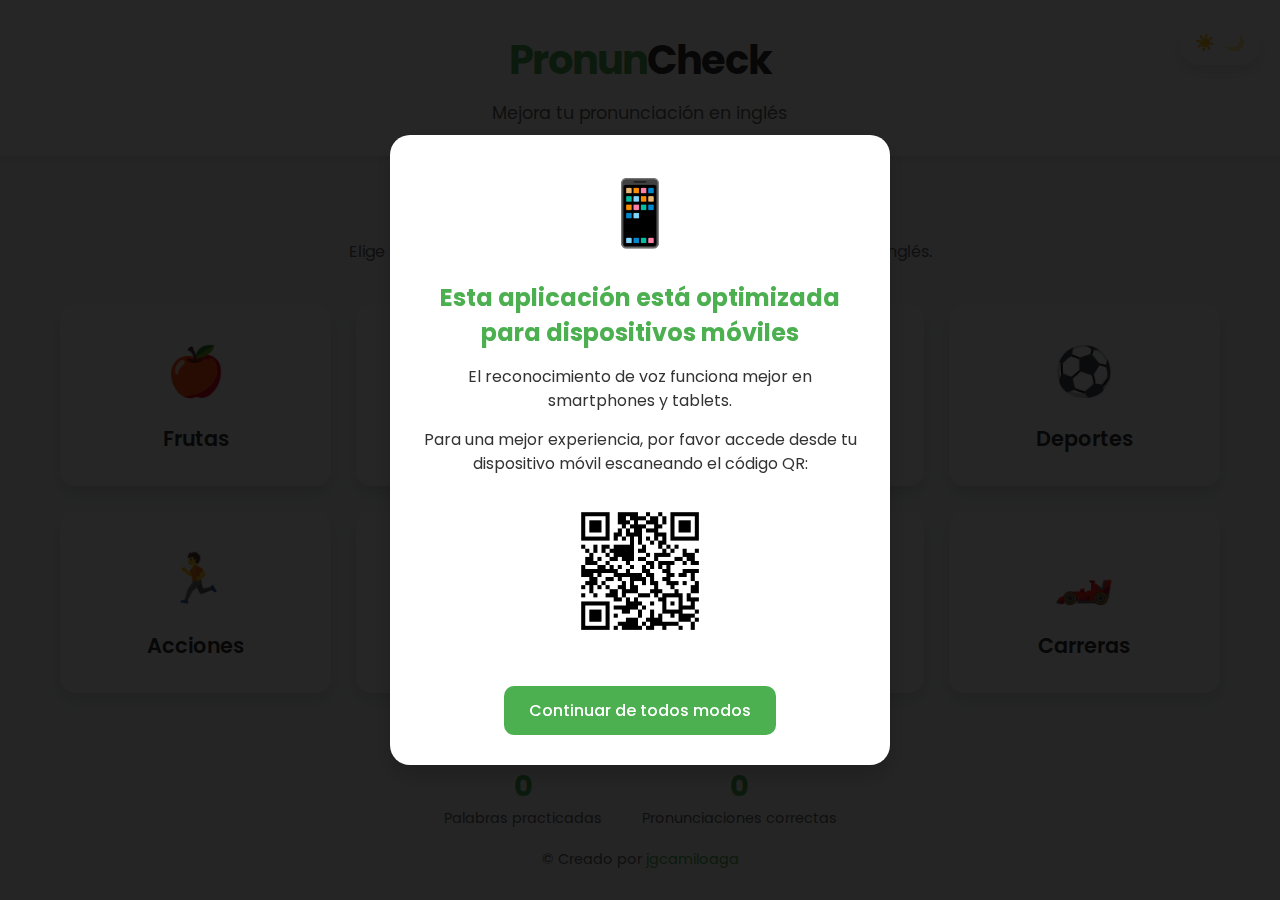
<file: index.html>
<!DOCTYPE html>
<html lang="es">
  <head>
    <meta charset="UTF-8" />
    <meta name="viewport" content="width=device-width, initial-scale=1.0" />
    <meta name="description" content="Mejora tu pronunciación en inglés" />
    <meta
      name="keywords"
      content="pronunciación, inglés, palabras, categorías"
    />
    <title>PronunCheck - Categorías</title>
    <link rel="stylesheet" href="styles/main.css" />
    <link rel="stylesheet" href="styles/mobile-notice.css" />
    <link rel="icon" href="img/icon.ico" />
    <!-- Fuente Google Fonts -->
    <link rel="preconnect" href="https://fonts.googleapis.com" />
    <link rel="preconnect" href="https://fonts.gstatic.com" crossorigin />
    <link
      href="https://fonts.googleapis.com/css2?family=Poppins:wght@400;500;600;700&display=swap"
      rel="stylesheet"
    />
  </head>
  <body>
    <div class="theme-toggle">
      <span class="theme-icon light-icon">☀️</span>
      <span class="theme-icon dark-icon">🌙</span>
    </div>

    <header>
      <div class="logo">
        <h1><span class="accent">Pronun</span>Check</h1>
      </div>
      <p class="tagline">Mejora tu pronunciación en inglés</p>
    </header>

    <main>
      <section class="intro">
        <h2>Selecciona una categoría</h2>
        <p>
          Elige una categoría para practicar la pronunciación de palabras en
          inglés.
        </p>
      </section>

      <section class="categories-grid">
        <a href="game.html" class="category" data-category="Fruits">
          <div class="category-icon">🍎</div>
          <h3>Frutas</h3>
        </a>
        <a href="game.html" class="category" data-category="Clothes">
          <div class="category-icon">👕</div>
          <h3>Ropa</h3>
        </a>
        <a href="game.html" class="category" data-category="Technology">
          <div class="category-icon">💻</div>
          <h3>Tecnología</h3>
        </a>
        <a href="game.html" class="category" data-category="Sports">
          <div class="category-icon">⚽</div>
          <h3>Deportes</h3>
        </a>
        <a href="game.html" class="category" data-category="Action">
          <div class="category-icon">🏃</div>
          <h3>Acciones</h3>
        </a>
        <a href="game.html" class="category" data-category="Puzzle">
          <div class="category-icon">🧩</div>
          <h3>Puzzles</h3>
        </a>
        <a href="game.html" class="category" data-category="RPG">
          <div class="category-icon">🧙</div>
          <h3>RPG</h3>
        </a>
        <a href="game.html" class="category" data-category="Racing">
          <div class="category-icon">🏎️</div>
          <h3>Carreras</h3>
        </a>
      </section>
    </main>

    <footer>
      <div class="stats">
        <div class="stat-item">
          <span class="stat-value" id="totalWords">0</span>
          <span class="stat-label">Palabras practicadas</span>
        </div>
        <div class="stat-item">
          <span class="stat-value" id="correctWords">0</span>
          <span class="stat-label">Pronunciaciones correctas</span>
        </div>
      </div>
      <p class="copyright">
        &copy; Creado por
        <a href="https://github.com/jgcamiloaga" target="_blank">jgcamiloaga</a>
      </p>
    </footer>

    <script src="app.js"></script>
    <script src="device-detector.js"></script>
  </body>
</html>
</file>
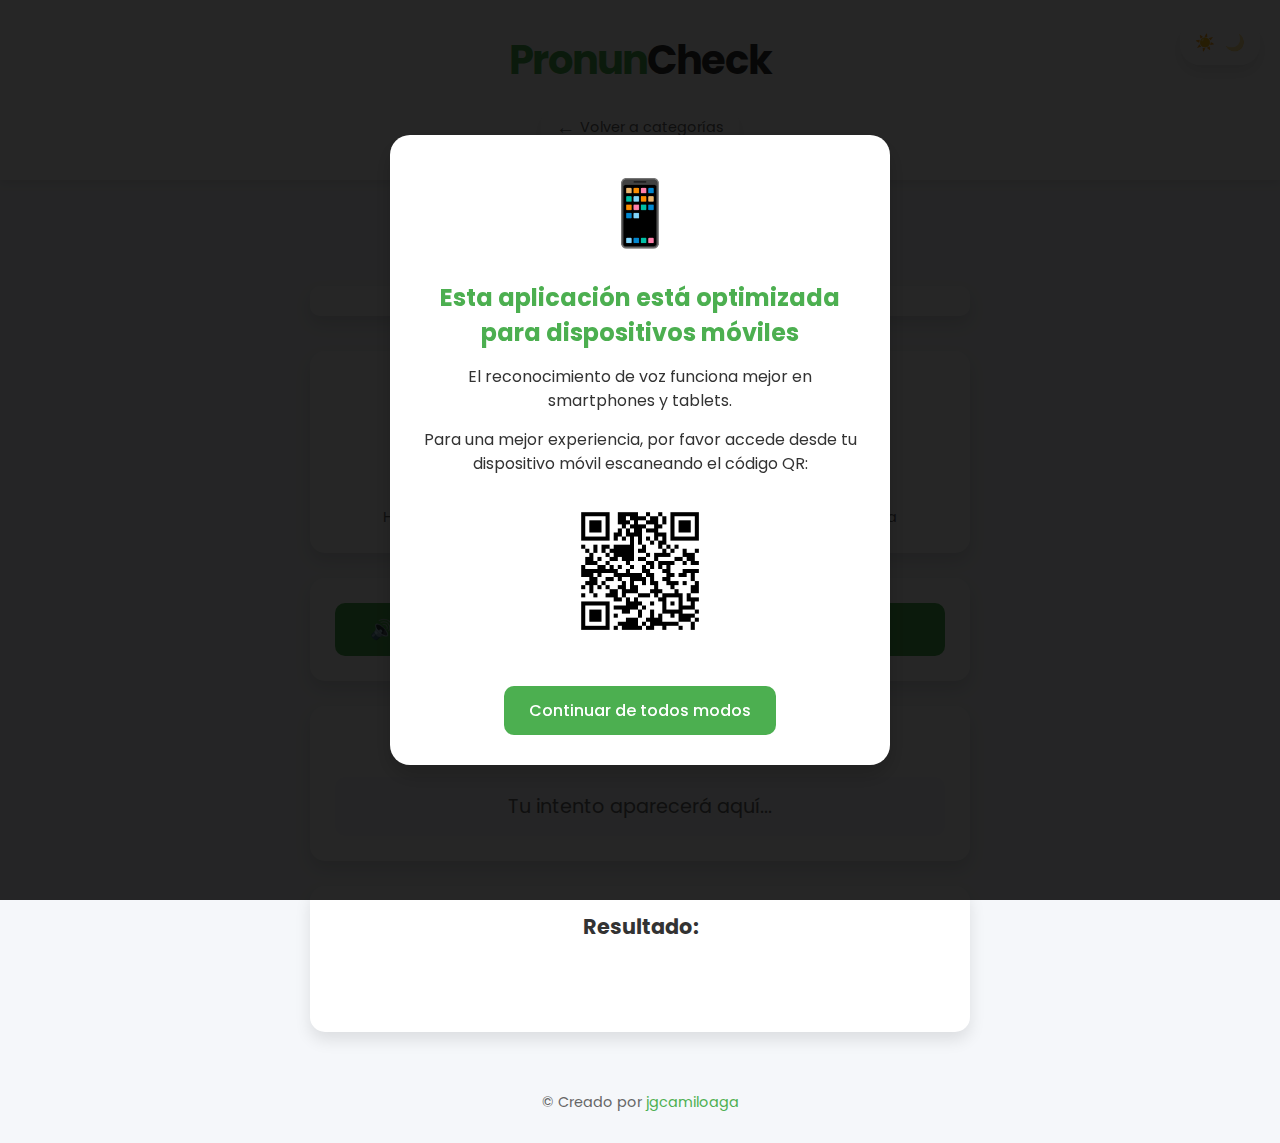
<file: game.html>
<!DOCTYPE html>
<html lang="es">
  <head>
    <meta charset="UTF-8" />
    <meta name="viewport" content="width=device-width, initial-scale=1.0" />
    <title>PronunCheck - Juego</title>
    <link rel="stylesheet" href="styles/main.css" />
    <link rel="stylesheet" href="styles/mobile-notice.css" />
    <link rel="icon" href="img/icon.ico" />
    <!-- Fuente Google Fonts -->
    <link rel="preconnect" href="https://fonts.googleapis.com" />
    <link rel="preconnect" href="https://fonts.gstatic.com" crossorigin />
    <link
      href="https://fonts.googleapis.com/css2?family=Poppins:wght@400;500;600;700&display=swap"
      rel="stylesheet"
    />
  </head>
  <body>
    <div class="theme-toggle">
      <span class="theme-icon light-icon">☀️</span>
      <span class="theme-icon dark-icon">🌙</span>
    </div>

    <header>
      <div class="logo">
        <h1><span class="accent">Pronun</span>Check</h1>
      </div>
      <div class="nav-buttons">
        <a href="index.html" class="btn-back">
          <span class="back-icon">←</span> Volver a categorías
        </a>
      </div>
    </header>

    <main class="game-container">
      <div class="category-badge" id="currentCategory">Categoría</div>

      <div class="progress-container">
        <div class="progress-bar" id="progressBar"></div>
        <div class="progress-text">
          <span id="correctCount">0</span> correctas de
          <span id="totalAttempts">0</span> intentos
        </div>
      </div>

      <!-- 1. Palabra seleccionada -->
      <section id="word-section" class="card">
        <h2>Palabra a pronunciar:</h2>
        <div id="word" class="word-display">Cargando...</div>
        <div class="word-hint">
          Haz clic en el botón de audio para escuchar la pronunciación correcta
        </div>
      </section>

      <!-- 2. Botones para reproducir y grabar -->
      <section id="controls-section" class="card">
        <button id="playPronunciation" class="btn-pronunciation">
          <span class="btn-icon">🔊</span> Escuchar pronunciación
        </button>
        <button id="startRecognition" class="btn-recording">
          <span class="btn-icon">🎙️</span> Iniciar grabación
        </button>
      </section>

      <!-- 3. Mostrar el intento del usuario -->
      <section id="attempt-section" class="card">
        <h3>Tu pronunciación:</h3>
        <div id="userAttempt" class="attempt-display">
          Tu intento aparecerá aquí...
        </div>
      </section>

      <!-- 4. Resultado del intento -->
      <section id="result-section" class="card">
        <h3>Resultado:</h3>
        <div id="resultMessage" class="result-display"></div>
        <button id="nextWord" class="btn-next hidden">
          <span class="btn-icon">→</span> Siguiente palabra
        </button>
      </section>
    </main>

    <footer>
      <p class="copyright">
        &copy; Creado por
        <a href="https://github.com/jgcamiloaga" target="_blank">jgcamiloaga</a>
      </p>
    </footer>

    <script src="app.js"></script>
    <script src="device-detector.js"></script>
  </body>
</html>
</file>
<file: styles/main.css>
/* Variables CSS para temas */
:root {
  /* Tema claro (predeterminado) */
  --bg-primary: #f5f7fa;
  --bg-secondary: #ffffff;
  --text-primary: #333333;
  --text-secondary: #666666;
  --accent-color: #4caf50;
  --accent-hover: #45a049;
  --card-shadow: 0 8px 16px rgba(0, 0, 0, 0.1);
  --border-color: #e0e0e0;
  --success-color: #4caf50;
  --success-bg: #e8f5e9;
  --error-color: #f44336;
  --error-bg: #ffebee;
  --header-bg: #ffffff;
  --footer-bg: #f5f7fa;
}

/* Tema oscuro */
.dark-theme {
  --bg-primary: #121212;
  --bg-secondary: #1e1e1e;
  --text-primary: #ffffff;
  --text-secondary: #b0b0b0;
  --accent-color: #4caf50;
  --accent-hover: #66bb6a;
  --card-shadow: 0 8px 16px rgba(0, 0, 0, 0.3);
  --border-color: #333333;
  --success-color: #66bb6a;
  --success-bg: #1b5e20;
  --error-color: #ef5350;
  --error-bg: #b71c1c;
  --header-bg: #1e1e1e;
  --footer-bg: #121212;
}

/* Estilos generales */
* {
  margin: 0;
  padding: 0;
  box-sizing: border-box;
  transition: background-color 0.3s ease, color 0.3s ease, transform 0.3s ease,
    opacity 0.3s ease;
}

body {
  font-family: "Poppins", sans-serif;
  background-color: var(--bg-primary);
  color: var(--text-primary);
  min-height: 100vh;
  display: flex;
  flex-direction: column;
  position: relative;
}

/* Selector de tema */
.theme-toggle {
  position: absolute;
  top: 20px;
  right: 20px;
  background-color: var(--bg-secondary);
  border-radius: 20px;
  padding: 5px 10px;
  display: flex;
  align-items: center;
  cursor: pointer;
  box-shadow: var(--card-shadow);
  z-index: 100;
}

.theme-icon {
  padding: 5px;
  border-radius: 50%;
}

.dark-theme .light-icon,
:not(.dark-theme) .dark-icon {
  opacity: 0.5;
}

/* Header */
header {
  background-color: var(--header-bg);
  padding: 30px 20px;
  text-align: center;
  box-shadow: 0 2px 10px rgba(0, 0, 0, 0.1);
  position: relative;
}

.logo h1 {
  font-size: 2.5rem;
  font-weight: 700;
  letter-spacing: -1px;
}

.accent {
  color: var(--accent-color);
}

.tagline {
  color: var(--text-secondary);
  margin-top: 10px;
  font-size: 1.1rem;
}

.nav-buttons {
  margin-top: 15px;
}

.btn-back {
  display: inline-flex;
  align-items: center;
  color: var(--text-secondary);
  text-decoration: none;
  font-size: 0.9rem;
  padding: 8px 15px;
  border-radius: 20px;
  background-color: var(--bg-secondary);
  box-shadow: var(--card-shadow);
  transition: transform 0.2s ease;
}

.btn-back:hover {
  transform: translateX(-5px);
}

.back-icon {
  margin-right: 5px;
  font-size: 1.2rem;
}

/* Main content */
main {
  flex: 1;
  padding: 30px 20px;
  max-width: 1200px;
  margin: 0 auto;
  width: 100%;
}

.intro {
  text-align: center;
  margin-bottom: 40px;
}

.intro h2 {
  font-size: 1.8rem;
  margin-bottom: 10px;
  color: var(--text-primary);
}

.intro p {
  color: var(--text-secondary);
  max-width: 600px;
  margin: 0 auto;
}

/* Categorías */
.categories-grid {
  display: grid;
  gap: 25px;
  grid-template-columns: repeat(auto-fill, minmax(250px, 1fr));
}

.category {
  background-color: var(--bg-secondary);
  color: var(--text-primary);
  display: flex;
  flex-direction: column;
  align-items: center;
  justify-content: center;
  border-radius: 15px;
  box-shadow: var(--card-shadow);
  padding: 30px 20px;
  text-align: center;
  text-decoration: none;
  transition: transform 0.3s ease, box-shadow 0.3s ease;
  border: 2px solid transparent;
}

.category:hover {
  transform: translateY(-10px);
  box-shadow: 0 15px 30px rgba(0, 0, 0, 0.15);
  border-color: var(--accent-color);
}

.category-icon {
  font-size: 3rem;
  margin-bottom: 15px;
}

.category h3 {
  font-size: 1.3rem;
  font-weight: 600;
}

/* Juego */
.game-container {
  max-width: 700px;
  margin: 0 auto;
  display: flex;
  flex-direction: column;
  gap: 25px;
}

.category-badge {
  background-color: var(--accent-color);
  color: white;
  padding: 8px 16px;
  border-radius: 20px;
  font-weight: 600;
  display: inline-block;
  align-self: center;
  margin-bottom: 10px;
  box-shadow: var(--card-shadow);
}

.progress-container {
  background-color: var(--bg-secondary);
  border-radius: 10px;
  height: 30px;
  overflow: hidden;
  position: relative;
  box-shadow: var(--card-shadow);
  margin-bottom: 10px;
}

.progress-bar {
  background-color: var(--accent-color);
  height: 100%;
  width: 0%;
  transition: width 0.5s ease;
}

.progress-text {
  position: absolute;
  top: 0;
  left: 0;
  right: 0;
  bottom: 0;
  display: flex;
  align-items: center;
  justify-content: center;
  color: var(--text-primary);
  font-size: 0.9rem;
  font-weight: 500;
}

.card {
  background-color: var(--bg-secondary);
  border-radius: 15px;
  padding: 25px;
  box-shadow: var(--card-shadow);
}

.card h2,
.card h3 {
  font-size: 1.3rem;
  margin-bottom: 15px;
  color: var(--text-primary);
  text-align: center;
}

.word-display {
  font-size: 2.5rem;
  font-weight: 700;
  color: var(--accent-color);
  text-align: center;
  margin: 20px 0;
  min-height: 60px;
  display: flex;
  align-items: center;
  justify-content: center;
}

.word-hint {
  text-align: center;
  color: var(--text-secondary);
  font-size: 0.9rem;
  margin-top: 10px;
}

#controls-section {
  display: flex;
  gap: 15px;
  flex-wrap: wrap;
}

button {
  display: inline-flex;
  align-items: center;
  justify-content: center;
  font-family: "Poppins", sans-serif;
  font-size: 1rem;
  font-weight: 500;
  color: white;
  padding: 12px 20px;
  background-color: var(--accent-color);
  border: none;
  border-radius: 10px;
  cursor: pointer;
  transition: background-color 0.3s ease, transform 0.2s ease;
  flex: 1;
  min-width: 200px;
}

button:hover {
  background-color: var(--accent-hover);
  transform: translateY(-3px);
}

button:active {
  transform: translateY(0);
}

button:disabled {
  background-color: var(--text-secondary);
  cursor: not-allowed;
  transform: none;
}

.btn-icon {
  margin-right: 8px;
  font-size: 1.2rem;
}

.btn-recording.active {
  background-color: var(--error-color);
  animation: pulse 1.5s infinite;
}

@keyframes pulse {
  0% {
    box-shadow: 0 0 0 0 rgba(244, 67, 54, 0.7);
  }
  70% {
    box-shadow: 0 0 0 10px rgba(244, 67, 54, 0);
  }
  100% {
    box-shadow: 0 0 0 0 rgba(244, 67, 54, 0);
  }
}

.btn-next {
  background-color: var(--accent-color);
  margin-top: 15px;
}

.attempt-display {
  min-height: 50px;
  padding: 15px;
  background-color: var(--bg-primary);
  border-radius: 10px;
  text-align: center;
  font-size: 1.2rem;
  color: var(--text-secondary);
  display: flex;
  align-items: center;
  justify-content: center;
}

.result-display {
  min-height: 50px;
  padding: 15px;
  border-radius: 10px;
  text-align: center;
  font-size: 1.2rem;
  font-weight: 500;
  display: flex;
  align-items: center;
  justify-content: center;
}

.success {
  color: var(--success-color);
  background-color: var(--success-bg);
}

.fail {
  color: var(--error-color);
  background-color: var(--error-bg);
}

.hidden {
  display: none;
}

/* Footer */
footer {
  background-color: var(--footer-bg);
  padding: 30px 20px;
  text-align: center;
  margin-top: auto;
}

.stats {
  display: flex;
  justify-content: center;
  gap: 40px;
  margin-bottom: 20px;
}

.stat-item {
  display: flex;
  flex-direction: column;
  align-items: center;
}

.stat-value {
  font-size: 1.8rem;
  font-weight: 700;
  color: var(--accent-color);
}

.stat-label {
  font-size: 0.9rem;
  color: var(--text-secondary);
}

.copyright {
  color: var(--text-secondary);
  font-size: 0.9rem;
}

.copyright a {
  color: var(--accent-color);
  text-decoration: none;
}

.copyright a:hover {
  text-decoration: underline;
}

/* Animaciones */
@keyframes fadeIn {
  from {
    opacity: 0;
  }
  to {
    opacity: 1;
  }
}

@keyframes slideUp {
  from {
    transform: translateY(20px);
    opacity: 0;
  }
  to {
    transform: translateY(0);
    opacity: 1;
  }
}

.card {
  animation: slideUp 0.5s ease forwards;
}

/* Media Queries */
@media (max-width: 768px) {
  .logo h1 {
    font-size: 2rem;
  }

  .categories-grid {
    grid-template-columns: repeat(auto-fill, minmax(200px, 1fr));
    gap: 15px;
  }

  .category-icon {
    font-size: 2.5rem;
  }

  .word-display {
    font-size: 2rem;
  }

  button {
    padding: 10px 15px;
    font-size: 0.9rem;
  }

  .stats {
    flex-direction: column;
    gap: 15px;
  }
}

@media (max-width: 480px) {
  header {
    padding: 20px 15px;
  }

  .logo h1 {
    font-size: 1.8rem;
  }

  main {
    padding: 20px 15px;
  }

  .card {
    padding: 20px 15px;
  }

  .word-display {
    font-size: 1.8rem;
  }

  #controls-section {
    flex-direction: column;
  }

  button {
    width: 100%;
  }
}
</file>
<file: styles/mobile-notice.css>
/* Estilos para el aviso de dispositivo móvil */
.mobile-notice {
  position: fixed;
  top: 0;
  left: 0;
  width: 100%;
  height: 100%;
  background-color: rgba(0, 0, 0, 0.85);
  display: flex;
  justify-content: center;
  align-items: center;
  z-index: 1000;
  animation: fadeIn 0.3s ease;
}

.mobile-notice-content {
  background-color: var(--bg-secondary, #ffffff);
  color: var(--text-primary, #333333);
  border-radius: 20px;
  padding: 30px;
  max-width: 500px;
  width: 90%;
  text-align: center;
  box-shadow: 0 10px 25px rgba(0, 0, 0, 0.2);
  animation: slideUp 0.4s ease;
}

.mobile-icon {
  font-size: 4rem;
  margin-bottom: 20px;
}

.mobile-notice h2 {
  font-size: 1.5rem;
  margin-bottom: 15px;
  color: var(--accent-color, #4caf50);
}

.mobile-notice p {
  margin-bottom: 15px;
  line-height: 1.5;
}

.qr-placeholder {
  margin: 20px auto;
  width: 150px;
  height: 150px;
  display: flex;
  justify-content: center;
  align-items: center;
  background-color: var(--bg-primary, #f5f7fa);
  border-radius: 10px;
}

.qr-placeholder img {
  max-width: 100%;
  max-height: 100%;
}

.btn-continue {
  background-color: var(--accent-color, #4caf50);
  color: white;
  border: none;
  border-radius: 10px;
  padding: 12px 25px;
  font-size: 1rem;
  cursor: pointer;
  transition: background-color 0.3s ease, transform 0.2s ease;
  margin-top: 20px;
}

.btn-continue:hover {
  background-color: var(--accent-hover, #45a049);
  transform: translateY(-3px);
}

.mobile-notice.hidden {
  opacity: 0;
  pointer-events: none;
  transition: opacity 0.3s ease;
}

/* Estilos para el mensaje específico de PC */
.pc-message {
  position: fixed;
  top: 50%;
  left: 50%;
  transform: translate(-50%, -50%);
  z-index: 1000;
  animation: fadeIn 0.3s ease;
}

.pc-message-content {
  background-color: var(--bg-secondary, #ffffff);
  color: var(--text-primary, #333333);
  border-radius: 15px;
  padding: 25px;
  max-width: 400px;
  width: 90%;
  text-align: center;
  box-shadow: 0 10px 25px rgba(0, 0, 0, 0.2);
  animation: slideUp 0.4s ease;
}

.pc-message h3 {
  font-size: 1.3rem;
  margin-bottom: 15px;
  color: var(--accent-color, #4caf50);
}

.btn-close {
  background-color: var(--accent-color, #4caf50);
  color: white;
  border: none;
  border-radius: 10px;
  padding: 10px 20px;
  font-size: 0.9rem;
  cursor: pointer;
  transition: background-color 0.3s ease, transform 0.2s ease;
  margin-top: 15px;
}

.btn-close:hover {
  background-color: var(--accent-hover, #45a049);
  transform: translateY(-3px);
}

.fade-out {
  opacity: 0;
  transition: opacity 0.3s ease;
}

/* Estilos para el estado de grabación */
.attempt-display.recording {
  color: var(--accent-color);
  animation: pulse 1.5s infinite;
  border: 2px solid var(--accent-color);
}

/* Estilos para mensajes de error */
.attempt-display.error {
  color: var(--error-color);
  background-color: var(--error-bg);
  border: 2px solid var(--error-color);
}

/* Animaciones */
@keyframes fadeIn {
  from {
    opacity: 0;
  }
  to {
    opacity: 1;
  }
}

@keyframes slideUp {
  from {
    transform: translateY(30px);
    opacity: 0;
  }
  to {
    transform: translateY(0);
    opacity: 1;
  }
}
</file>
